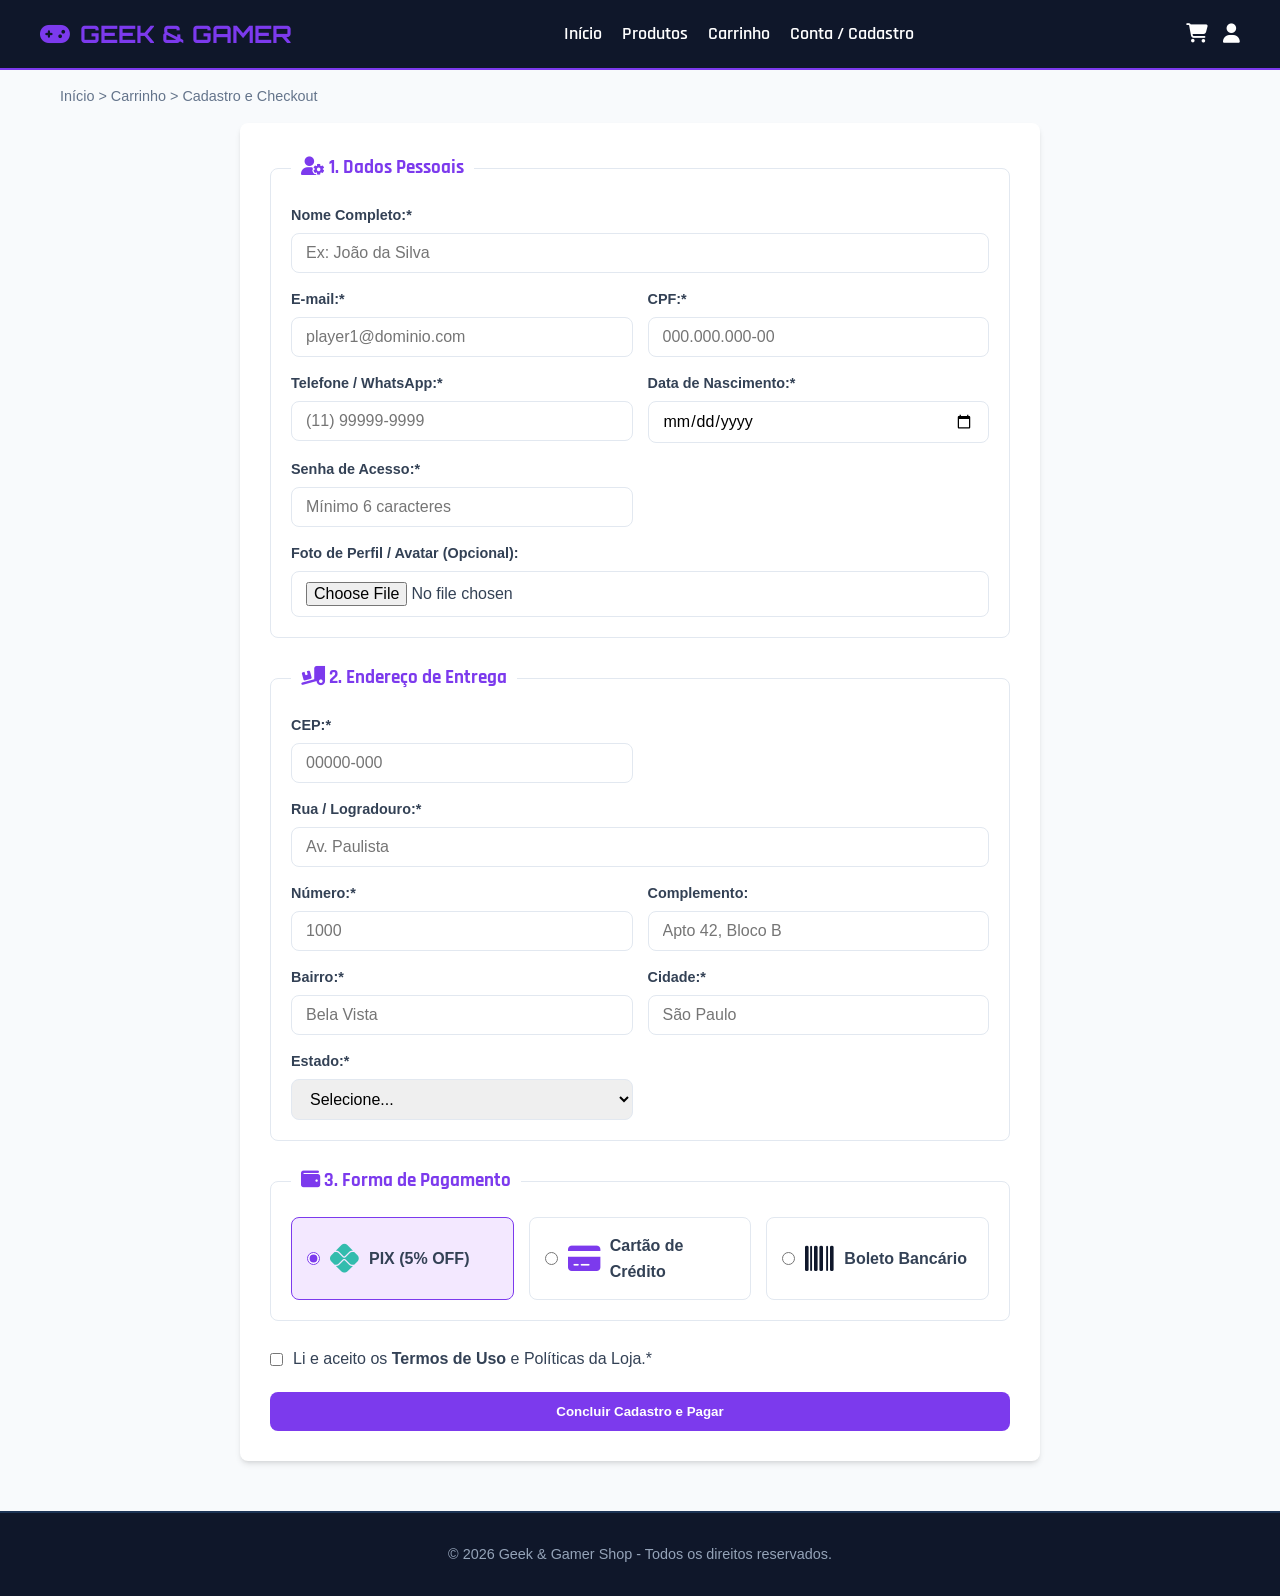
<file: cadastro.html>
<!DOCTYPE html>
<html lang="pt-BR">
<head>
  <meta charset="UTF-8">
  <meta name="viewport" content="width=device-width, initial-scale=1.0">
  <title>Geek & Gamer Shop | Cadastro e Checkout</title>
  <link rel="preconnect" href="https://fonts.googleapis.com">
  <link rel="preconnect" href="https://fonts.gstatic.com" crossorigin>
  <link href="https://fonts.googleapis.com/css2?family=Orbitron:wght@500;700&family=Rajdhani:wght@500;600;700&family=Roboto:wght@400;500&display=swap" rel="stylesheet">
  <link rel="stylesheet" href="https://cdnjs.cloudflare.com/ajax/libs/font-awesome/6.4.0/css/all.min.css">
  <link rel="stylesheet" href="style.css">
</head>
<body>

  <header class="main-header">
    <div class="container header-content">
      <a href="index.html" class="logo">
        <i class="fa-solid fa-gamepad"></i> GEEK & GAMER
      </a>
      <nav class="main-nav">
        <ul>
          <li><a href="index.html">Início</a></li>
          <li><a href="index.html#produtos">Produtos</a></li>
          <li><a href="carrinho.html">Carrinho</a></li>
          <li><a href="cadastro.html">Conta / Cadastro</a></li>
        </ul>
      </nav>
      <div class="nav-icons">
        <a href="carrinho.html" aria-label="Carrinho"><i class="fa-solid fa-cart-shopping" title="Carrinho"></i></a>
        <a href="cadastro.html" aria-label="Minha Conta"><i class="fa-solid fa-user" title="Minha Conta"></i></a>
      </div>
    </div>
  </header>

  <main class="container">
    <nav class="breadcrumb">
      <a href="index.html">Início</a> &gt; <a href="carrinho.html">Carrinho</a> &gt; <span>Cadastro e Checkout</span>
    </nav>

    <form class="checkout-form" action="#" method="POST">
      
      <fieldset>
        <legend><i class="fa-solid fa-user-gear"></i> 1. Dados Pessoais</legend>
        <div class="form-grid">
          <div class="form-group full-width">
            <label for="fullname">Nome Completo:*</label>
            <input type="text" id="fullname" name="fullname" required placeholder="Ex: João da Silva">
          </div>

          <div class="form-group">
            <label for="email">E-mail:*</label>
            <input type="email" id="email" name="email" required placeholder="player1@dominio.com">
          </div>

          <div class="form-group">
            <label for="cpf">CPF:*</label>
            <input type="text" id="cpf" name="cpf" required placeholder="000.000.000-00" pattern="\d{3}\.\d{3}\.\d{3}-\d{2}">
          </div>

          <div class="form-group">
            <label for="phone">Telefone / WhatsApp:*</label>
            <input type="tel" id="phone" name="phone" required placeholder="(11) 99999-9999">
          </div>

          <div class="form-group">
            <label for="birthdate">Data de Nascimento:*</label>
            <input type="date" id="birthdate" name="birthdate" required>
          </div>

          <div class="form-group">
            <label for="password">Senha de Acesso:*</label>
            <input type="password" id="password" name="password" required minlength="6" placeholder="Mínimo 6 caracteres">
          </div>

          <div class="form-group full-width">
            <label for="avatar">Foto de Perfil / Avatar (Opcional):</label>
            <input type="file" id="avatar" name="avatar" accept="image/*">
          </div>
        </div>
      </fieldset>

      <fieldset>
        <legend><i class="fa-solid fa-truck-ramp-box"></i> 2. Endereço de Entrega</legend>
        <div class="form-grid">
          <div class="form-group">
            <label for="cep">CEP:*</label>
            <input type="text" id="cep" name="cep" required placeholder="00000-000">
          </div>

          <div class="form-group full-width">
            <label for="street">Rua / Logradouro:*</label>
            <input type="text" id="street" name="street" required placeholder="Av. Paulista">
          </div>

          <div class="form-group">
            <label for="number">Número:*</label>
            <input type="text" id="number" name="number" required placeholder="1000">
          </div>

          <div class="form-group">
            <label for="complement">Complemento:</label>
            <input type="text" id="complement" name="complement" placeholder="Apto 42, Bloco B">
          </div>

          <div class="form-group">
            <label for="neighborhood">Bairro:*</label>
            <input type="text" id="neighborhood" name="neighborhood" required placeholder="Bela Vista">
          </div>

          <div class="form-group">
            <label for="city">Cidade:*</label>
            <input type="text" id="city" name="city" required placeholder="São Paulo">
          </div>

          <div class="form-group">
            <label for="state">Estado:*</label>
            <select id="state" name="state" required>
              <option value="">Selecione...</option>
              <option value="SP">São Paulo (SP)</option>
              <option value="RJ">Rio de Janeiro (RJ)</option>
              <option value="MG">Minas Gerais (MG)</option>
              <option value="PR">Paraná (PR)</option>
              <option value="RS">Rio Grande do Sul (RS)</option>
            </select>
          </div>
        </div>
      </fieldset>

      <fieldset>
        <legend><i class="fa-solid fa-wallet"></i> 3. Forma de Pagamento</legend>
        <div class="payment-options">
          <label class="payment-card">
            <input type="radio" id="pay-pix" name="pagamento" value="pix" required checked>
            <i class="fa-brands fa-pix" style="font-size: 1.8rem; color: #32bcad;"></i>
            <strong>PIX (5% OFF)</strong>
          </label>

          <label class="payment-card">
            <input type="radio" id="pay-card" name="pagamento" value="cartao" required>
            <i class="fa-solid fa-credit-card" style="font-size: 1.8rem; color: var(--primary-color);"></i>
            <strong>Cartão de Crédito</strong>
          </label>

          <label class="payment-card">
            <input type="radio" id="pay-boleto" name="pagamento" value="boleto" required>
            <i class="fa-solid fa-barcode" style="font-size: 1.8rem; color: var(--secondary-color);"></i>
            <strong>Boleto Bancário</strong>
          </label>
        </div>
      </fieldset>

      <div class="terms-group">
        <input type="checkbox" id="terms" name="terms" required>
        <label for="terms">Li e aceito os <strong>Termos de Uso</strong> e Políticas da Loja.*</label>
      </div>

      <button type="submit" class="btn btn-block">Concluir Cadastro e Pagar</button>
    </form>
  </main>

  <footer class="main-footer">
    <div class="container">
      <p>&copy; 2026 Geek & Gamer Shop - Todos os direitos reservados.</p>
    </div>
  </footer>

</body>
</html>
</file>
<file: style.css>
* {
    margin: 0;
    padding: 0;
    box-sizing: border-box;
    scroll-behavior: smooth;
}

:root {
    --bg-principal: #0b0c10;
    --bg-secundario: #1f2833;
    --cor-neon-cyan: #00f2fe;
    --cor-neon-pink: #4facfe;
    --cor-texto-claro: #c5c6c7;
    --cor-branco: #ffffff;
    --cor-card-bg: #151a22;
    --transicao-suave: all 0.3s ease-in-out;
}

body {
    background-color: var(--bg-principal);
    color: var(--cor-texto-claro);
    font-family: 'Roboto', sans-serif;
    overflow-x: hidden;
}

h1, h2, h3, .font-gamer {
    font-family: 'Orbitron', sans-serif;
    letter-spacing: 1px;
}

header {
    position: fixed;
    top: 0;
    left: 0;
    width: 100%;
    background-color: rgba(11, 12, 16, 0.95);
    border-bottom: 2px solid rgba(0, 242, 254, 0.2);
    z-index: 1000;
    backdrop-filter: blur(10px);
}

.nav-container {
    max-width: 1200px;
    margin: 0 auto;
    padding: 20px;
    display: flex;
    justify-content: space-between;
    align-items: center;
}

.logo {
    font-size: 1.6rem;
    font-weight: 700;
    text-decoration: none;
    color: var(--cor-branco);
    display: flex;
    align-items: center;
    gap: 10px;
}

.logo span {
    background: linear-gradient(45deg, var(--cor-neon-cyan), var(--cor-neon-pink));
    -webkit-background-clip: text;
    -webkit-text-fill-color: transparent;
}

.nav-links {
    display: flex;
    list-style: none;
    gap: 30px;
}

.nav-links a {
    text-decoration: none;
    color: var(--cor-texto-claro);
    font-family: 'Rajdhani', sans-serif;
    font-size: 1.2rem;
    font-weight: 600;
    transition: var(--transicao-suave);
    text-transform: uppercase;
    position: relative;
}

.nav-links a::after {
    content: '';
    position: absolute;
    bottom: -5px;
    left: 0;
    width: 0;
    height: 2px;
    background: var(--cor-neon-cyan);
    transition: var(--transicao-suave);
}

.nav-links a:hover::after {
    width: 100%;
}

.nav-links a:hover {
    color: var(--cor-neon-cyan);
    text-shadow: 0 0 10px rgba(0, 242, 254, 0.5);
}

.nav-icons {
    display: flex;
    gap: 20px;
    font-size: 1.3rem;
}

.nav-icons i {
    cursor: pointer;
    transition: var(--transicao-suave);
}

.nav-icons i:hover {
    color: var(--cor-neon-pink);
}


.hero {
    height: 85vh;
    margin-top: 80px;
    display: flex;
    align-items: center;
    justify-content: center;
    text-align: center;
    padding: 20px;
    border-bottom: 1px solid rgba(79, 172, 254, 0.1);
    
    /* Propriedades base do background */
    background-color: var(--bg-principal);
    background-size: cover;
    background-position: center center;
    background-repeat: no-repeat;
    
  
    animation: carrosselHero 15s infinite;
}


@keyframes carrosselHero {
    0%, 30% {
        background-image: linear-gradient(rgba(11, 12, 16, 0.7), rgba(11, 12, 16, 0.9)), 
                          url('https://images.unsplash.com/photo-1550745165-9bc0b252726f?w=1600&q=80');
    }
    33.33%, 63.33% {
        background-image: linear-gradient(rgba(11, 12, 16, 0.7), rgba(11, 12, 16, 0.9)), 
                          url('https://images.unsplash.com/photo-1598550476439-6847785fcea6?w=1600&q=80');
    }
    66.66%, 96.66% {
        background-image: linear-gradient(rgba(11, 12, 16, 0.7), rgba(11, 12, 16, 0.9)), 
                          url('https://images.unsplash.com/photo-1608889175123-8ee362201f81?w=1600&q=80');
    }
    100% {
        background-image: linear-gradient(rgba(11, 12, 16, 0.7), rgba(11, 12, 16, 0.9)), 
                          url('https://images.unsplash.com/photo-1550745165-9bc0b252726f?w=1600&q=80'); 
    }
}

.hero-content h1 {
    font-size: 3.5rem;
    color: var(--cor-branco);
    margin-bottom: 20px;
    text-shadow: 0 0 20px rgba(0, 242, 254, 0.4);
}

.hero-content p {
    font-size: 1.4rem;
    max-width: 800px;
    margin: 0 auto 40px auto;
    color: #ffffff;
}

.btn-cta {
    display: inline-block;
    padding: 15px 40px;
    font-family: 'Orbitron', sans-serif;
    font-weight: 700;
    font-size: 1rem;
    text-transform: uppercase;
    text-decoration: none;
    color: var(--bg-principal);
    background: linear-gradient(45deg, var(--cor-neon-cyan), var(--cor-neon-pink));
    border-radius: 5px;
    box-shadow: 0 0 15px rgba(0, 242, 254, 0.4);
    transition: var(--transicao-suave);
}

.btn-cta:hover {
    transform: translateY(-3px);
    box-shadow: 0 0 25px rgba(0, 242, 254, 0.8);
}


.secao-produtos {
    max-width: 1200px;
    margin: 80px auto;
    padding: 0 20px;
}

.titulo-secao {
    text-align: center;
    font-size: 2.2rem;
    margin-bottom: 50px;
    color: black;
    position: relative;
    text-transform: uppercase;
}

.titulo-secao::after {
    content: '';
    display: block;
    width: 80px;
    height: 4px;
    background: linear-gradient(to right, var(--cor-neon-cyan), var(--cor-neon-pink));
    margin: 15px auto 0 auto;
    border-radius: 2px;
}

.grid-produtos {
    display: grid;
    grid-template-columns: repeat(auto-fit, minmax(300px, 1fr));
    gap: 30px;
}

.card-produto {
    background-color: var(--cor-card-bg);
    border: 1px solid rgba(197, 198, 199, 0.1);
    border-radius: 8px;
    overflow: hidden;
    transition: var(--transicao-suave);
    display: flex;
    flex-direction: column;
    position: relative;
}

.card-produto:hover {
    transform: translateY(-10px);
    border-color: var(--cor-neon-cyan);
    box-shadow: 0 10px 20px rgba(0, 242, 254, 0.15);
}

.tag-categoria {
    position: absolute;
    top: 15px;
    left: 15px;
    background: rgba(11, 12, 16, 0.85);
    border: 1px solid var(--cor-neon-pink);
    color: var(--cor-neon-pink);
    padding: 5px 12px;
    font-size: 0.8rem;
    font-weight: 700;
    text-transform: uppercase;
    border-radius: 3px;
    z-index: 2;
}

.img-produto {
    height: 250px;
    width: 100%;
    object-fit: cover;
    border-bottom: 1px solid rgba(197, 198, 199, 0.1);
    transition: var(--transicao-suave);
}

.card-produto:hover .img-produto {
    filter: brightness(1.1);
}

.info-produto {
    padding: 25px;
    display: flex;
    flex-direction: column;
    flex-grow: 1;
}

.nome-produto {
    font-size: 1.3rem;
    color: var(--cor-branco);
    margin-bottom: 10px;
}

.desc-produto {
    font-size: 0.95rem;
    color: #959da5;
    line-height: 1.5;
    margin-bottom: 20px;
    flex-grow: 1;
}

.footer-produto {
    display: flex;
    justify-content: space-between;
    align-items: center;
    margin-top: auto;
}

.preco {
    font-family: 'Orbitron', sans-serif;
    font-size: 1.4rem;
    color: var(--cor-neon-cyan);
    font-weight: 700;
}

.btn-comprar {
    background: transparent;
    border: 2px solid var(--cor-neon-cyan);
    color: var(--cor-neon-cyan);
    padding: 8px 18px;
    font-family: 'Rajdhani', sans-serif;
    font-size: 1rem;
    font-weight: 700;
    text-transform: uppercase;
    cursor: pointer;
    border-radius: 4px;
    transition: var(--transicao-suave);
}

.btn-comprar:hover {
    background-color: var(--cor-neon-cyan);
    color: var(--bg-principal);
    box-shadow: 0 0 10px rgba(0, 242, 254, 0.4);
}


.sobre {
    background-color: #11161d;
    padding: 80px 20px;
    border-top: 1px solid rgba(79, 172, 254, 0.1);
    border-bottom: 1px solid rgba(79, 172, 254, 0.1);
}

.sobre-container {
    max-width: 1200px;
    margin: 0 auto;
    display: flex;
    align-items: center;
    gap: 50px;
    flex-wrap: wrap;
}

.sobre-texto {
    flex: 1;
    min-width: 300px;
}

.sobre-texto h2 {
    font-size: 2.2rem;
    color: var(--cor-branco);
    margin-bottom: 20px;
}

.sobre-texto p {
    font-size: 1.1rem;
    line-height: 1.7;
    margin-bottom: 25px;
    color: white;
}

.sobre-grid {
    flex: 1;
    min-width: 300px;
    display: grid;
    grid-template-columns: repeat(auto-fit, minmax(200px, 1fr));
    gap: 20px;
}

.diferencial-card {
    background-color: var(--bg-principal);
    padding: 25px;
    border-radius: 6px;
    text-align: center;
    border: 1px solid rgba(197, 198, 199, 0.05);
}

.diferencial-card i {
    font-size: 2.5rem;
    background: linear-gradient(45deg, var(--cor-neon-cyan), var(--cor-neon-pink));
    -webkit-background-clip: text;
    -webkit-text-fill-color: transparent;
    margin-bottom: 15px;
}

.diferencial-card h3 {
    font-size: 1.1rem;
    color: var(--cor-branco);
    margin-bottom: 8px;
}


.contato {
    max-width: 600px;
    margin: 80px auto;
    padding: 0 20px;
}

.form-grupo {
    margin-bottom: 20px;
}

.form-grupo label {
    display: block;
    margin-bottom: 8px;
    font-size: 0.9rem;
    text-transform: uppercase;
    letter-spacing: 1px;
    color: var(--cor-branco);
}

.form-controle {
    width: 100%;
    padding: 12px 15px;
    background-color: var(--cor-card-bg);
    border: 1px solid rgba(197, 198, 199, 0.2);
    border-radius: 4px;
    color: var(--cor-branco);
    font-family: inherit;
    transition: var(--transicao-suave);
}

.form-controle:focus {
    outline: none;
    border-color: var(--cor-neon-cyan);
    box-shadow: 0 0 8px rgba(0, 242, 254, 0.3);
}

textarea.form-controle {
    resize: vertical;
    min-height: 120px;
}

.btn-enviar {
    width: 100%;
    padding: 14px;
    background: linear-gradient(45deg, var(--cor-neon-cyan), var(--cor-neon-pink));
    border: none;
    color: var(--bg-principal);
    font-family: 'Orbitron', sans-serif;
    font-weight: 700;
    text-transform: uppercase;
    cursor: pointer;
    border-radius: 4px;
    transition: var(--transicao-suave);
}

.btn-enviar:hover {
    box-shadow: 0 0 20px rgba(0, 242, 254, 0.6);
    opacity: 0.95;
}


footer {
    background-color: #060709;
    padding: 40px 20px;
    text-align: center;
    border-top: 2px solid rgba(79, 172, 254, 0.2);
    font-size: 0.9rem;
}
.redes-sociais {
    display: flex;
    justify-content: center;
    gap: 20px;
    margin-bottom: 20px;
}
.redes-sociais a {
    color: var(--cor-texto-claro);
    font-size: 1.3rem;
    transition: var(--transicao-suave);
}
.redes-sociais a:hover {
    color: var(--cor-neon-cyan);
}


@media (max-width: 768px) {
    .nav-links {
        display: none;
    }
    .hero-content h1 {
        font-size: 2.3rem;
    }
    .hero-content p {
        font-size: 1.1rem;
    }
    .sobre-container {
        flex-direction: column;
    }
}


.chat-wrapper {
    position: fixed;
    bottom: 25px;
    left: 25px; 
    z-index: 9999;
    font-family: 'Rajdhani', sans-serif;
}

.chat-btn {
    width: 60px;
    height: 60px;
    border-radius: 50%;
    background: linear-gradient(45deg, var(--cor-neon-cyan), var(--cor-neon-pink));
    border: none;
    color: var(--bg-principal);
    font-size: 1.6rem;
    cursor: pointer;
    box-shadow: 0 0 15px rgba(0, 242, 254, 0.4);
    transition: var(--transicao-suave);
    position: relative;
    display: flex;
    align-items: center;
    justify-content: center;
}

.chat-btn:hover {
    transform: scale(1.1) rotate(5deg);
    box-shadow: 0 0 25px rgba(0, 242, 254, 0.8);
}

.chat-badge {
    position: absolute;
    top: 2px;
    right: 2px;
    width: 12px;
    height: 12px;
    background-color: #ff3838;
    border-radius: 50%;
    border: 2px solid var(--bg-principal);
    animation: pulso 2s infinite;
}

@keyframes pulso {
    0% { transform: scale(0.9); opacity: 1; }
    50% { transform: scale(1.2); opacity: 0.7; }
    100% { transform: scale(0.9); opacity: 1; }
}

.chat-janela {
    position: absolute;
    bottom: 75px;
    left: 0;
    width: 320px;
    height: 400px;
    background-color: var(--cor-card-bg);
    border: 1px solid rgba(0, 242, 254, 0.3);
    border-radius: 12px;
    box-shadow: 0 10px 30px rgba(0, 0, 0, 0.5);
    display: flex;
    flex-direction: column;
    overflow: hidden;
    transform: scale(0.8) translateY(20px);
    opacity: 0;
    pointer-events: none;
    transition: all 0.3s cubic-bezier(0.175, 0.885, 0.32, 1.275);
}

.chat-janela.ativo {
    transform: scale(1) translateY(0);
    opacity: 1;
    pointer-events: auto;
}

.chat-header {
    background-color: var(--bg-principal);
    padding: 15px;
    display: flex;
    align-items: center;
    gap: 12px;
    border-bottom: 1px solid rgba(0, 242, 254, 0.1);
}

.chat-avatar {
    position: relative;
    width: 40px;
    height: 40px;
    background: rgba(0, 242, 254, 0.1);
    border: 1px solid var(--cor-neon-cyan);
    border-radius: 50%;
    display: flex;
    align-items: center;
    justify-content: center;
    color: var(--cor-neon-cyan);
    font-size: 1.2rem;
}

.status-online {
    position: absolute;
    bottom: 0;
    right: 0;
    width: 10px;
    height: 10px;
    background-color: #00ff66;
    border-radius: 50%;
    border: 2px solid var(--bg-principal);
}

.chat-header h4 {
    color: var(--cor-branco);
    font-size: 1.1rem;
    font-family: 'Orbitron', sans-serif;
}

.chat-header p {
    font-size: 0.8rem;
    color: #959da5;
}

.chat-fechar {
    margin-left: auto;
    background: transparent;
    border: none;
    color: var(--cor-texto-claro);
    cursor: pointer;
    font-size: 1.1rem;
    transition: var(--transicao-suave);
}

.chat-fechar:hover {
    color: var(--cor-neon-pink);
}

.chat-mensagens {
    flex-grow: 1;
    padding: 15px;
    overflow-y: auto;
    display: flex;
    flex-direction: column;
    gap: 12px;
    font-family: 'Roboto', sans-serif;
    font-size: 0.9rem;
    background-color: rgba(11, 12, 16, 0.3);
}

.msg {
    padding: 10px 14px;
    border-radius: 8px;
    max-width: 85%;
    line-height: 1.4;
}

.msg-bot {
    background-color: var(--bg-principal);
    color: var(--cor-texto-claro);
    align-self: flex-start;
    border-left: 3px solid var(--cor-neon-cyan);
}

.msg-user {
    background: linear-gradient(45deg, rgba(0, 242, 254, 0.2), rgba(79, 172, 254, 0.2));
    color: var(--cor-branco);
    align-self: flex-end;
    border-right: 3px solid var(--cor-neon-pink);
    text-align: right;
}

.chat-input-area {
    padding: 12px;
    background-color: var(--bg-principal);
    display: flex;
    gap: 8px;
    border-top: 1px solid rgba(197, 198, 199, 0.1);
}

.chat-input-area input {
    flex-grow: 1;
    background-color: var(--cor-card-bg);
    border: 1px solid rgba(197, 198, 199, 0.2);
    padding: 8px 12px;
    border-radius: 4px;
    color: var(--cor-branco);
    font-family: inherit;
}

.chat-input-area input:focus {
    outline: none;
    border-color: var(--cor-neon-cyan);
}

.chat-input-area button {
    background: transparent;
    border: 1px solid var(--cor-neon-cyan);
    color: var(--cor-neon-cyan);
    padding: 8px 12px;
    border-radius: 4px;
    cursor: pointer;
    transition: var(--transicao-suave);
}

.chat-input-area button:hover {
    background-color: var(--cor-neon-cyan);
    color: var(--bg-principal);
    box-shadow: 0 0 10px rgba(0, 242, 254, 0.4);
}

.hero {
    height: 85vh;
    margin-top: 80px;
    position: relative;
    border-bottom: 1px solid rgba(79, 172, 254, 0.1);
}

.carousel-container {
    display: flex;
    overflow-x: auto;
    scroll-snap-type: x mandatory; 
    height: 100%;
    scroll-behavior: smooth;
    

    -ms-overflow-style: none; 
    scrollbar-width: none;  
}

.carousel-container::-webkit-scrollbar {
    display: none; 
}

.carousel-slide {
    min-width: 100%;
    height: 100%;
    scroll-snap-align: start; 
    display: flex;
    align-items: center;
    justify-content: center;
    text-align: center;
    padding: 20px;
    background-size: cover;
    background-position: center center;
    background-repeat: no-repeat;
}


.slide-1 {
    background-image: linear-gradient(rgba(11, 12, 16, 0.7), rgba(11, 12, 16, 0.9)), 
                      url('https://images.unsplash.com/photo-1550745165-9bc0b252726f?w=1600&q=80');
}

.slide-2 {
    background-image: linear-gradient(rgba(11, 12, 16, 0.7), rgba(11, 12, 16, 0.9)), 
                      url('https://images.unsplash.com/photo-1598550476439-6847785fcea6?w=1600&q=80');
}

.slide-3 {
    background-image: linear-gradient(rgba(11, 12, 16, 0.7), rgba(11, 12, 16, 0.9)), 
                      url('https://images.unsplash.com/photo-1608889175123-8ee362201f81?w=1600&q=80');
}

.hero-content h1 {
    font-size: 3.5rem;
    color: var(--cor-branco);
    margin-bottom: 20px;
    text-shadow: 0 0 20px rgba(0, 242, 254, 0.4);
}

.hero-content p {
    font-size: 1.4rem;
    max-width: 800px;
    margin: 0 auto 40px auto;
    color: #959da5;
}

.btn-cta {
    display: inline-block;
    padding: 15px 40px;
    font-family: 'Orbitron', sans-serif;
    font-weight: 700;
    font-size: 1rem;
    text-transform: uppercase;
    text-decoration: none;
    color: var(--bg-principal);
    background: linear-gradient(45deg, var(--cor-neon-cyan), var(--cor-neon-pink));
    border-radius: 5px;
    box-shadow: 0 0 15px rgba(0, 242, 254, 0.4);
    transition: var(--transicao-suave);
}

.btn-cta:hover {
    transform: translateY(-3px);
    box-shadow: 0 0 25px rgba(0, 242, 254, 0.8);
}
* {
    margin: 0;
    padding: 0;
    box-sizing: border-box;
    font-family: sans-serif;
}

body {
    background-color: #f4f6f9;
    color: #ffffff;
}

.container {
    max-width: 1200px;
    margin: 0 auto;
    padding: 20px;
}

.site-header {
    background-color: #1a1a2e;
    color: #fff;
    padding: 15px 40px;
    display: flex;
    justify-content: space-between;
    align-items: center;
}

.site-header .logo {
    font-size: 24px;
    font-weight: bold;
}

.menu-principal a {
    color: #fff;
    text-decoration: none;
    margin-left: 20px;
}
fa-solid fa-truck-fast h3 {
    color: white;
}
fa-solid fa-truck-fast  {
    color: white;
}

:root {
  --primary-color: #7c3aed;
  --primary-hover: #6d28d9;
  --secondary-color: #0f172a;
  --bg-color: #f8fafc;
  --card-bg: #ffffff;
  --text-color: #334155;
  --text-muted: #64748b;
  --border-color: #e2e8f0;
  --success-color: #16a34a;
  --danger-color: #dc2626;
  --radius: 8px;
  --shadow: 0 4px 6px -1px rgba(0, 0, 0, 0.1), 0 2px 4px -2px rgba(0, 0, 0, 0.1);
  --font-main: 'Roboto', system-ui, -apple-system, sans-serif;
  --font-title: 'Orbitron', sans-serif;
}

* {
  margin: 0;
  padding: 0;
  box-sizing: border-box;
}

body {
  font-family: var(--font-main);
  background-color: var(--bg-color);
  color: var(--text-color);
  line-height: 1.6;
}

a {
  text-decoration: none;
  color: inherit;
  transition: color 0.2s;
}

img {
  max-width: 100%;
  display: block;
}

.container {
  max-width: 1200px;
  margin: 0 auto;
  padding: 0 20px;
}

.main-header {
  background-color: var(--secondary-color);
  color: #ffffff;
  border-bottom: 2px solid var(--primary-color);
  position: sticky;
  top: 0;
  z-index: 100;
}

.header-content {
  display: flex;
  justify-content: space-between;
  align-items: center;
  padding: 15px 0;
}

.logo {
  font-family: var(--font-title);
  font-size: 1.5rem;
  font-weight: 700;
  color: var(--primary-color);
  display: flex;
  align-items: center;
  gap: 10px;
}

.main-nav ul {
  display: flex;
  list-style: none;
  gap: 20px;
}

.main-nav a {
  font-family: 'Rajdhani', sans-serif;
  font-weight: 600;
  font-size: 1.1rem;
}

.main-nav a:hover,
.logo:hover {
  color: #ffffff;
}

.nav-icons {
  display: flex;
  gap: 15px;
  font-size: 1.2rem;
  align-items: center;
}

.nav-icons a:hover {
  color: var(--primary-color);
}

.breadcrumb {
  padding: 15px 0;
  font-size: 0.9rem;
  color: var(--text-muted);
}

.breadcrumb a:hover {
  color: var(--primary-color);
}

.btn {
  display: inline-block;
  padding: 12px 24px;
  background-color: var(--primary-color);
  color: #ffffff !important;
  border: none;
  border-radius: var(--radius);
  font-weight: 600;
  cursor: pointer;
  transition: background-color 0.2s, transform 0.1s;
  text-align: center;
}

.btn:hover {
  background-color: var(--primary-hover);
  transform: translateY(-2px);
}

.btn-block {
  display: block;
  width: 100%;
}

.btn-danger {
  background-color: #fee2e2;
  color: var(--danger-color);
  padding: 6px 12px;
  border: none;
  border-radius: var(--radius);
  cursor: pointer;
}

.btn-danger:hover {
  background-color: #fca5a5;
}

.product-detail-grid {
  display: grid;
  grid-template-columns: 1fr 1fr;
  gap: 40px;
  background-color: var(--card-bg);
  padding: 30px;
  border-radius: var(--radius);
  box-shadow: var(--shadow);
}

.product-gallery {
  display: flex;
  flex-direction: column;
  gap: 15px;
}

.main-image {
  aspect-ratio: 1 / 1;
  object-fit: cover;
  border-radius: var(--radius);
  width: 100%;
  border: 1px solid var(--border-color);
}

.thumbnail-list {
  display: flex;
  gap: 10px;
}

.thumb-item {
  width: 80px;
  height: 80px;
  aspect-ratio: 1 / 1;
  object-fit: cover;
  border-radius: var(--radius);
  cursor: pointer;
  border: 2px solid transparent;
  transition: border-color 0.2s, transform 0.2s;
}

.thumb-item:hover {
  border-color: var(--primary-color);
  transform: translateY(-2px);
}

.product-info h1 {
  font-family: var(--font-title);
  font-size: 2rem;
  margin-bottom: 10px;
}

.rating {
  color: #f59e0b;
  margin-bottom: 15px;
  font-size: 0.9rem;
}

.price-box {
  margin: 20px 0;
}

.price-old {
  text-decoration: line-through;
  color: var(--text-muted);
  font-size: 1rem;
}

.price-current {
  font-size: 2.5rem;
  font-weight: 700;
  color: var(--primary-color);
}

.options-group {
  margin-bottom: 25px;
}

.options-group label {
  display: block;
  font-weight: 600;
  margin-bottom: 8px;
}

.options-group select {
  width: 100%;
  padding: 10px;
  border: 1px solid var(--border-color);
  border-radius: var(--radius);
  font-size: 1rem;
}

.specs-section {
  margin-top: 40px;
  background-color: var(--card-bg);
  padding: 30px;
  border-radius: var(--radius);
  box-shadow: var(--shadow);
}

.specs-section h2 {
  font-family: var(--font-title);
  margin-bottom: 20px;
}

.specs-table {
  width: 100%;
  border-collapse: collapse;
}

.specs-table th, .specs-table td {
  padding: 12px 16px;
  text-align: left;
  border-bottom: 1px solid var(--border-color);
}

.specs-table th {
  font-weight: 600;
  width: 30%;
  background-color: #f1f5f9;
}

.specs-table tbody tr:nth-child(even) {
  background-color: #f8fafc;
}

.cart-layout {
  display: grid;
  grid-template-columns: 2fr 1fr;
  gap: 30px;
  margin-top: 20px;
}

.cart-table-container {
  background-color: var(--card-bg);
  padding: 20px;
  border-radius: var(--radius);
  box-shadow: var(--shadow);
  overflow-x: auto;
}

.cart-table {
  width: 100%;
  border-collapse: collapse;
}

.cart-table caption {
  font-family: var(--font-title);
  font-size: 1.3rem;
  margin-bottom: 15px;
  text-align: left;
  caption-side: top;
}

.cart-table th, .cart-table td {
  padding: 16px;
  text-align: left;
  border-bottom: 1px solid var(--border-color);
}

.cart-table th {
  background-color: #f1f5f9;
  font-weight: 600;
}

.product-item-cell {
  display: flex;
  align-items: center;
  gap: 15px;
}

.cart-thumb {
  width: 64px;
  height: 64px;
  object-fit: cover;
  border-radius: var(--radius);
}

.cart-table input[type="number"] {
  width: 60px;
  padding: 6px;
  border: 1px solid var(--border-color);
  border-radius: var(--radius);
}

.cart-table tfoot td {
  font-weight: 600;
  background-color: #f8fafc;
  color: var(--success-color);
}

.order-summary {
  background-color: var(--card-bg);
  padding: 25px;
  border-radius: var(--radius);
  box-shadow: var(--shadow);
  height: fit-content;
}

.order-summary h2 {
  font-family: var(--font-title);
  font-size: 1.3rem;
  margin-bottom: 20px;
  border-bottom: 1px solid var(--border-color);
  padding-bottom: 10px;
}

.summary-row {
  display: flex;
  justify-content: space-between;
  margin-bottom: 12px;
}

.summary-row.total {
  font-size: 1.2rem;
  font-weight: 700;
  border-top: 1px solid var(--border-color);
  padding-top: 15px;
  margin-top: 15px;
  color: var(--primary-color);
}

.coupon-box {
  display: flex;
  gap: 8px;
  margin: 20px 0;
}

.coupon-box input {
  flex: 1;
  padding: 8px 12px;
  border: 1px solid var(--border-color);
  border-radius: var(--radius);
  outline: none;
}

.btn-checkout {
  display: block;
  width: 100%;
  padding: 12px 24px;
  background-color: var(--primary-color);
  color: #ffffff !important;
  border-radius: var(--radius);
  font-weight: 600;
  text-align: center;
  transition: background-color 0.2s;
}

.btn-checkout:hover {
  background-color: var(--primary-hover);
}

.checkout-form {
  background-color: var(--card-bg);
  padding: 30px;
  border-radius: var(--radius);
  box-shadow: var(--shadow);
  max-width: 800px;
  margin: 0 auto;
}

fieldset {
  border: 1px solid var(--border-color);
  border-radius: var(--radius);
  padding: 20px;
  margin-bottom: 25px;
}

legend {
  font-weight: 700;
  padding: 0 10px;
  color: var(--primary-color);
  font-family: 'Rajdhani', sans-serif;
  font-size: 1.2rem;
}

.form-grid {
  display: grid;
  grid-template-columns: repeat(2, 1fr);
  gap: 15px;
}

.form-group {
  display: flex;
  flex-direction: column;
  gap: 6px;
}

.form-group.full-width {
  grid-column: span 2;
}

.form-group label {
  font-size: 0.9rem;
  font-weight: 600;
}

.form-group input,
.form-group select {
  padding: 10px 14px;
  border: 1px solid var(--border-color);
  border-radius: var(--radius);
  font-size: 1rem;
  outline: none;
  transition: border-color 0.2s, box-shadow 0.2s;
}

.checkout-form input:focus,
.checkout-form select:focus {
  border-color: var(--primary-color);
  box-shadow: 0 0 0 3px rgba(124, 58, 237, 0.2);
}

.checkout-form input:focus:valid,
.checkout-form select:focus:valid {
  border-color: var(--success-color);
  box-shadow: 0 0 0 3px rgba(22, 163, 74, 0.2);
}

.checkout-form input:focus:invalid,
.checkout-form select:focus:invalid {
  border-color: var(--danger-color);
  box-shadow: 0 0 0 3px rgba(220, 38, 38, 0.2);
}

.payment-options {
  display: flex;
  gap: 15px;
  flex-wrap: wrap;
}

.payment-card {
  flex: 1;
  min-width: 150px;
  border: 1px solid var(--border-color);
  border-radius: var(--radius);
  padding: 15px;
  display: flex;
  align-items: center;
  gap: 10px;
  cursor: pointer;
  transition: border-color 0.2s, background-color 0.2s;
}

.payment-card:hover {
  background-color: #f8fafc;
}

.payment-card input[type="radio"] {
  accent-color: var(--primary-color);
}

.payment-card:has(input[type="radio"]:checked) {
  border-color: var(--primary-color);
  background-color: #f3e8ff;
}

.terms-group {
  display: flex;
  align-items: center;
  gap: 10px;
  margin-bottom: 20px;
}

.main-footer {
  background-color: var(--secondary-color);
  color: #94a3b8;
  padding: 30px 0;
  margin-top: 50px;
  text-align: center;
}

.redes-sociais {
  font-size: 1.5rem;
  margin-bottom: 15px;
  display: flex;
  justify-content: center;
  gap: 20px;
}

.redes-sociais a {
  color: #ffffff;
}

.redes-sociais a:hover {
  color: var(--primary-color);
}

@media (max-width: 768px) {
  .header-content {
    flex-direction: column;
    gap: 15px;
  }

  .product-detail-grid,
  .cart-layout,
  .form-grid {
    grid-template-columns: 1fr;
  }

  .form-group.full-width {
    grid-column: span 1;
  }

  .payment-options {
    flex-direction: column;
  }
}
</file>
